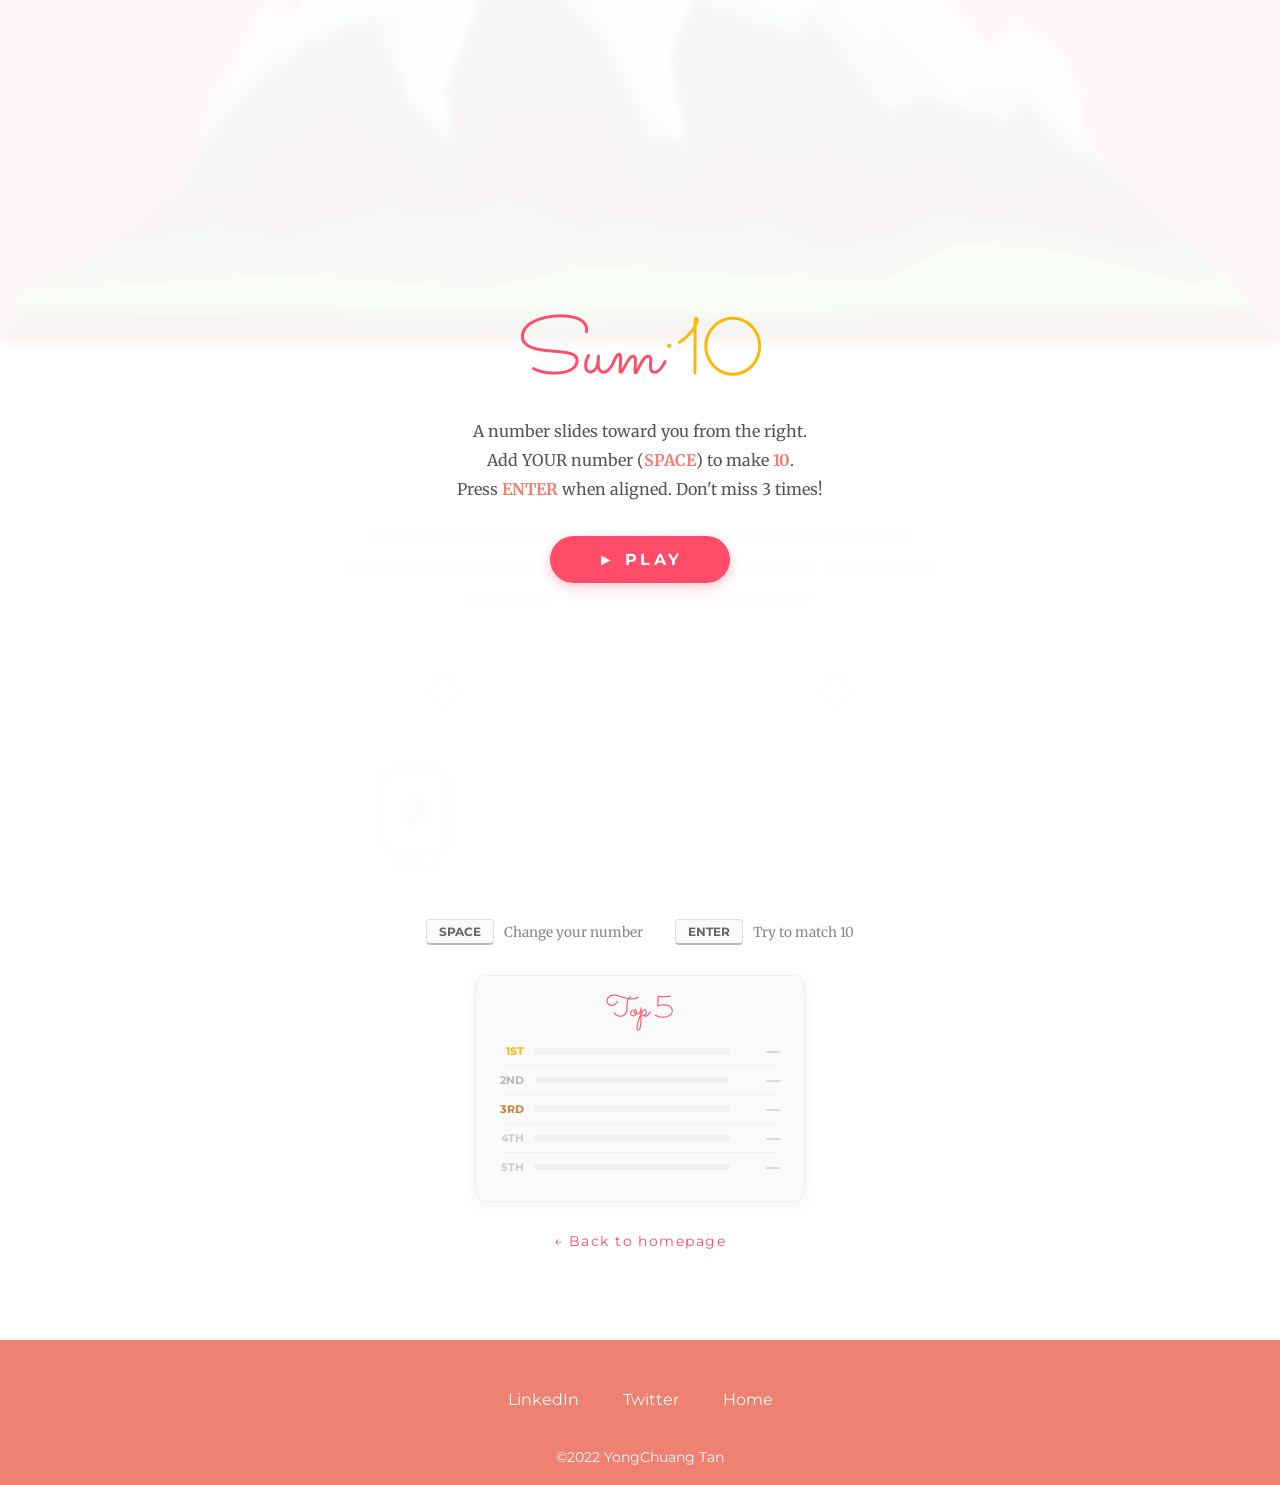
<file: sum10.html>
<!DOCTYPE html>
<html lang="en" dir="ltr">
<head>
  <meta charset="utf-8">
  <title>SUM-10 · Yong Chuang's Game</title>
  <link rel="stylesheet" href="css/styles.css">
  <link rel="icon" href="favicon1.ico">
  <link rel="preconnect" href="https://fonts.googleapis.com">
  <link rel="preconnect" href="https://fonts.gstatic.com" crossorigin>
  <link rel="stylesheet" href="https://fonts.googleapis.com/css2?family=Merriweather&family=Montserrat&family=Sacramento&display=swap">
  <style>
    /* ── Page-specific styling, scoped to match portfolio aesthetic ── */
    body {
      font-family: 'Montserrat', sans-serif;
      margin: 0;
      background-color: #ff4c68;
      color: #fff;
    }

    /* Hero header — same cloud/mountain feel as homepage */
    .game-top {
      background-color: #ff4c68;
      color: #fff;
      position: relative;
      padding-top: 50px;
      padding-bottom: 100px;
      text-align: center;
    }
    .game-top h1 {
      font-family: 'Montserrat', sans-serif;
      font-size: 3rem;
      font-weight: bold;
      line-height: 1.5;
      margin: 30px 50px;
    }
    .game-top h1 .accent {
      font-family: 'Sacramento', cursive;
      color: #ffe26f;
    }
    .game-top h2 {
      font-family: 'Merriweather', serif;
      font-size: 1.2rem;
      font-style: italic;
      margin: 0 50px 30px;
      font-weight: normal;
    }
    .top-cloud-game {
      position: absolute;
      right: 30%;
      top: 5%;
      width: 60px;
    }
    .bottom-cloud-game {
      position: absolute;
      left: 25%;
      bottom: 30%;
      width: 50px;
    }
    .game-top .mountain-img {
      width: 100%;
      display: block;
      position: absolute;
      bottom: 0;
      left: 0;
    }

    /* Game body section — white middle container like homepage */
    .game-middle {
      background-color: #fff;
      color: #555;
      padding: 80px 20px;
      text-align: center;
    }
    .game-middle h2 {
      font-family: 'Montserrat', sans-serif;
      font-size: 2rem;
      color: #ff4c68;
      margin-bottom: 30px;
    }
    .game-middle .instructions {
      max-width: 600px;
      margin: 0 auto 40px;
      font-family: 'Merriweather', serif;
      line-height: 2;
      color: #555;
    }
    .game-middle .instructions b {
      color: #ef8172;
    }

    /* HUD ── softer, themed palette */
    .hud {
      display: flex;
      gap: 40px;
      justify-content: center;
      align-items: flex-end;
      flex-wrap: wrap;
      margin-bottom: 30px;
    }
    .hud-item {
      display: flex;
      flex-direction: column;
      align-items: center;
      gap: 6px;
    }
    .hud-label {
      font-family: 'Montserrat', sans-serif;
      font-size: 0.75rem;
      letter-spacing: 0.2em;
      color: #999;
      text-transform: uppercase;
    }
    .hud-value {
      font-family: 'Sacramento', cursive;
      font-size: 2.6rem;
      color: #ff4c68;
      min-width: 80px;
      text-align: center;
      transition: color 0.15s, transform 0.15s;
      line-height: 1;
    }
    .hud-value.flash-score {
      color: #ffb700 !important;
      transform: scale(1.15);
    }

    .speed-bar-track {
      width: 120px;
      height: 8px;
      background: #f4f4f4;
      border: 1px solid #e8e8e8;
      border-radius: 4px;
      overflow: hidden;
    }
    .speed-bar-fill {
      height: 100%;
      background: linear-gradient(90deg, #4dd0a8, #ffb700, #ff4c68);
      transition: width 0.5s ease;
      border-radius: 4px;
    }

    /* Track box ── soft card style */
    .track-wrapper { position: relative; display: inline-block; margin: 0 auto 30px; }
    .track-box {
      display: inline-flex;
      align-items: center;
      gap: 0;
      background: #fafafa;
      border: 1px solid #eee;
      border-radius: 12px;
      padding: 20px 24px;
      position: relative;
      box-shadow: 0 4px 20px rgba(0,0,0,0.06);
    }

    .cells {
      display: flex;
      gap: 8px;
      align-items: center;
    }
    .cell {
      width: 64px;
      height: 80px;
      background: #fff;
      border: 1px solid #eee;
      border-radius: 8px;
      display: flex;
      align-items: center;
      justify-content: center;
      font-family: 'Montserrat', sans-serif;
      font-size: 2.2rem;
      font-weight: bold;
      color: #ddd;
      transition: border-color 0.1s, background 0.1s;
    }
    .cell.active {
      border-color: #ff4c68;
      background: #fff5f6;
      color: #ff4c68;
      box-shadow: 0 0 12px rgba(255,76,104,0.2);
    }
    .cell.danger {
      border-color: #ff4c68;
      background: #ffe5e9;
      color: #ff4c68;
      box-shadow: 0 0 16px rgba(255,76,104,0.4);
    }

    .divider {
      width: 2px;
      height: 50px;
      background: #eee;
      margin: 0 6px;
    }

    .input-cell {
      width: 64px;
      height: 80px;
      background: #fff5f0;
      border: 2px solid #ef8172;
      border-radius: 8px;
      display: flex;
      align-items: center;
      justify-content: center;
      font-family: 'Montserrat', sans-serif;
      font-size: 2.2rem;
      font-weight: bold;
      color: #ef8172;
      box-shadow: 0 0 12px rgba(239,129,114,0.2);
      position: relative;
    }
    .input-cell::after {
      content: 'YOUR #';
      position: absolute;
      bottom: -22px;
      font-size: 0.6rem;
      letter-spacing: 0.2em;
      color: #999;
      font-family: 'Montserrat', sans-serif;
    }

    .sum-preview {
      position: absolute;
      top: -28px;
      right: 24px;
      font-size: 0.75rem;
      letter-spacing: 0.15em;
      color: #999;
      font-family: 'Montserrat', sans-serif;
      transition: color 0.2s;
    }
    .sum-preview.match {
      color: #ffb700;
      font-weight: bold;
    }

    .match-flash, .miss-flash {
      position: absolute; inset: 0; border-radius: 12px;
      opacity: 0; pointer-events: none; transition: opacity 0.1s;
    }
    .match-flash { background: rgba(77, 208, 168, 0.2); }
    .miss-flash  { background: rgba(255, 76, 104, 0.2); }
    .match-flash.show, .miss-flash.show { opacity: 1; }

    /* Misses dots */
    .misses { display: flex; gap: 8px; align-items: center; }
    .miss-dot {
      width: 14px; height: 14px; border-radius: 50%;
      border: 2px solid #ddd; background: transparent;
      transition: all 0.2s;
    }
    .miss-dot.used {
      background: #ff4c68; border-color: #ff4c68;
      box-shadow: 0 0 6px rgba(255,76,104,0.5);
    }

    /* Controls hint */
    .controls {
      display: flex; gap: 32px; justify-content: center;
      margin-top: 16px; flex-wrap: wrap;
    }
    .ctrl {
      display: flex; align-items: center; gap: 10px;
      color: #888; font-size: 0.85rem;
      font-family: 'Merriweather', serif;
    }
    .key {
      display: inline-flex; align-items: center; justify-content: center;
      padding: 4px 12px;
      background: #fafafa; border: 1px solid #ddd;
      border-bottom: 2px solid #bbb;
      border-radius: 4px;
      font-family: 'Montserrat', sans-serif;
      font-size: 0.75rem; color: #666;
      min-width: 28px; font-weight: bold;
    }

    /* Overlay (start/game-over) */
    .overlay {
      position: fixed; inset: 0;
      background: rgba(255, 255, 255, 0.95);
      display: flex; flex-direction: column;
      align-items: center; justify-content: center;
      gap: 20px; z-index: 100;
      backdrop-filter: blur(4px);
    }
    .overlay-title {
      font-family: 'Sacramento', cursive;
      font-size: 5rem;
      color: #ff4c68;
      text-align: center;
      line-height: 1;
    }
    .overlay-sub {
      font-family: 'Merriweather', serif;
      font-size: 1rem;
      color: #555;
      text-align: center;
      line-height: 1.8;
      max-width: 500px;
      padding: 0 20px;
    }
    .overlay-sub b { color: #ef8172; }
    .overlay-score {
      font-family: 'Montserrat', sans-serif;
      font-size: 1.1rem;
      color: #ffb700;
      font-weight: bold;
      letter-spacing: 0.2em;
    }
    .start-btn {
      margin-top: 12px;
      padding: 14px 48px;
      background: #ff4c68;
      border: none;
      border-radius: 100px;
      color: #fff;
      font-family: 'Montserrat', sans-serif;
      font-size: 1rem;
      font-weight: bold;
      letter-spacing: 0.2em;
      cursor: pointer;
      transition: all 0.15s;
      box-shadow: 0 4px 12px rgba(255,76,104,0.3);
    }
    .start-btn:hover {
      background: #ef8172;
      transform: translateY(-2px);
      box-shadow: 0 6px 16px rgba(255,76,104,0.4);
    }

    /* Leaderboard */
    .leaderboard {
      background: #fafafa;
      border: 1px solid #eee;
      border-radius: 12px;
      padding: 20px 24px;
      width: 280px;
      margin: 30px auto 0;
      box-shadow: 0 4px 20px rgba(0,0,0,0.05);
    }
    .lb-title {
      font-family: 'Sacramento', cursive;
      font-size: 1.8rem;
      color: #ff4c68;
      text-align: center;
      margin-bottom: 12px;
      line-height: 1;
    }
    .lb-row {
      display: flex; align-items: center; gap: 10px;
      padding: 6px 0;
      border-bottom: 1px solid #f0f0f0;
      font-size: 0.85rem;
    }
    .lb-row:last-child { border-bottom: none; }
    .lb-rank {
      font-family: 'Montserrat', sans-serif;
      font-size: 0.7rem; font-weight: bold;
      color: #ccc;
      width: 24px;
      text-align: right;
      flex-shrink: 0;
    }
    .lb-rank.gold   { color: #ffb700; }
    .lb-rank.silver { color: #b8b8b8; }
    .lb-rank.bronze { color: #cd7f32; }
    .lb-bar-wrap {
      flex: 1; height: 6px;
      background: #f0f0f0;
      border-radius: 3px;
      overflow: hidden;
    }
    .lb-bar {
      height: 100%; border-radius: 3px;
      background: linear-gradient(90deg, #ff4c68, #ef8172);
      transition: width 0.6s ease;
    }
    .lb-score {
      font-family: 'Montserrat', sans-serif;
      font-size: 0.85rem; font-weight: bold;
      color: #ff4c68;
      text-align: right;
      min-width: 40px;
      flex-shrink: 0;
    }
    .lb-score.empty { color: #ccc; }
    .lb-new {
      font-size: 0.6rem; color: #ffb700;
      font-weight: bold; letter-spacing: 0.1em;
      animation: blink 0.8s step-end infinite;
    }
    @keyframes blink { 50% { opacity: 0; } }

    /* Floating +10 */
    .float-text {
      position: fixed;
      font-family: 'Sacramento', cursive;
      font-size: 2.5rem;
      color: #ffb700;
      pointer-events: none;
      z-index: 200;
      animation: floatUp 0.9s ease-out forwards;
    }
    @keyframes floatUp {
      0%   { opacity: 1; transform: translateY(0); }
      100% { opacity: 0; transform: translateY(-60px); }
    }

    /* Footer matches homepage */
    .game-bottom {
      background-color: #ef8172;
      color: #fff;
      text-align: center;
      padding: 30px 0 20px;
    }
    .game-bottom .footer-link {
      color: #fff;
      margin: 20px 20px 30px 20px;
      text-decoration: none;
      font-family: 'Montserrat', sans-serif;
      font-size: 1rem;
      display: inline-block;
    }
    .game-bottom .footer-link:hover { color: #ffe26f; }
    .game-bottom .copyright {
      color: #fff;
      font-size: 0.85rem;
      margin: 10px 0 0;
    }

    .back-link {
      display: inline-block;
      margin-top: 30px;
      color: #ff4c68;
      text-decoration: none;
      font-family: 'Montserrat', sans-serif;
      font-size: 0.9rem;
      letter-spacing: 0.1em;
    }
    .back-link:hover { color: #ef8172; }
  </style>
</head>
<body>

  <!-- Overlay -->
  <div class="overlay" id="overlay">
    <div class="overlay-title" id="overlayTitle">Sum<span style="color:#ffb700">·10</span></div>
    <div class="overlay-sub" id="overlaySub">
      A number slides toward you from the right.<br>
      Add YOUR number (<b>SPACE</b>) to make <b>10</b>.<br>
      Press <b>ENTER</b> when aligned. Don't miss 3 times!
    </div>
    <div class="overlay-score" id="overlayScore" style="display:none"></div>
    <button class="start-btn" id="startBtn">► PLAY</button>
  </div>

  <!-- Top hero -->
  <div class="game-top">
    <img class="top-cloud-game" src="images/cloud.png" alt="cloud-img">
    <h1>Sum<span class="accent">·10</span></h1>
    <h2>A little number game I built. Can you keep up?</h2>
    <img class="bottom-cloud-game" src="images/cloud.png" alt="cloud-img">
    <img class="mountain-img" src="images/mountain.png" alt="mountain-img">
  </div>

  <!-- Game container -->
  <div class="game-middle">
    <h2>Let's Play.</h2>
    <p class="instructions">
      A number slides toward you from the right.
      Tap <b>SPACE</b> to change your number, then hit <b>ENTER</b> when the two numbers add up to <b>10</b>.
      Speed up with each match. Three misses and it's game over!
    </p>

    <div class="hud">
      <div class="hud-item">
        <div class="hud-label">Score</div>
        <div class="hud-value" id="scoreDisplay">0</div>
      </div>
      <div class="hud-item">
        <div class="hud-label">Speed</div>
        <div class="speed-bar-track">
          <div class="speed-bar-fill" id="speedBar" style="width:5%"></div>
        </div>
      </div>
      <div class="hud-item">
        <div class="hud-label">Misses</div>
        <div class="misses" id="misses">
          <div class="miss-dot" id="m0"></div>
          <div class="miss-dot" id="m1"></div>
          <div class="miss-dot" id="m2"></div>
        </div>
      </div>
      <div class="hud-item">
        <div class="hud-label">Best</div>
        <div class="hud-value" id="bestDisplay">0</div>
      </div>
    </div>

    <div class="track-wrapper">
      <div class="sum-preview" id="sumPreview">SUM: —</div>
      <div class="track-box" id="trackBox">
        <div class="match-flash" id="matchFlash"></div>
        <div class="miss-flash" id="missFlash"></div>

        <div class="input-cell" id="inputCell">0</div>
        <div class="divider"></div>
        <div class="cells" id="cells">
          <div class="cell" id="cell0"></div>
          <div class="cell" id="cell1"></div>
          <div class="cell" id="cell2"></div>
          <div class="cell" id="cell3"></div>
          <div class="cell" id="cell4"></div>
          <div class="cell" id="cell5"></div>
        </div>
      </div>
    </div>

    <div class="controls">
      <div class="ctrl"><span class="key">SPACE</span> Change your number</div>
      <div class="ctrl"><span class="key">ENTER</span> Try to match 10</div>
    </div>

    <div class="leaderboard" id="leaderboard">
      <div class="lb-title">Top 5</div>
      <div id="lbRows"></div>
    </div>

    <a class="back-link" href="index.html">← Back to homepage</a>
  </div>

  <!-- Footer matches homepage -->
  <div class="game-bottom">
    <a class="footer-link" href="https://www.linkedin.com/in/yong-chuang-tan-58625027/">LinkedIn</a>
    <a class="footer-link" href="https://twitter.com/TeddyTanYC">Twitter</a>
    <a class="footer-link" href="index.html">Home</a>
    <p class="copyright">©2022 YongChuang Tan</p>
  </div>

<script>
// ─── Audio via Web Audio API ────────────────────────────────────────────────
const AudioCtx = window.AudioContext || window.webkitAudioContext;
let audioCtx = null;
function ensureAudio() { if (!audioCtx) audioCtx = new AudioCtx(); }

function playChime() {
  ensureAudio();
  const freqs = [523.25, 659.25, 783.99, 1046.5];
  freqs.forEach((f, i) => {
    const osc = audioCtx.createOscillator();
    const gain = audioCtx.createGain();
    osc.connect(gain); gain.connect(audioCtx.destination);
    osc.type = 'sine';
    osc.frequency.value = f;
    const t = audioCtx.currentTime + i * 0.1;
    gain.gain.setValueAtTime(0, t);
    gain.gain.linearRampToValueAtTime(0.18, t + 0.02);
    gain.gain.exponentialRampToValueAtTime(0.001, t + 0.4);
    osc.start(t); osc.stop(t + 0.4);
  });
}
function playMiss() {
  ensureAudio();
  const osc = audioCtx.createOscillator();
  const gain = audioCtx.createGain();
  osc.connect(gain); gain.connect(audioCtx.destination);
  osc.type = 'sawtooth';
  osc.frequency.setValueAtTime(220, audioCtx.currentTime);
  osc.frequency.exponentialRampToValueAtTime(80, audioCtx.currentTime + 0.25);
  gain.gain.setValueAtTime(0.15, audioCtx.currentTime);
  gain.gain.exponentialRampToValueAtTime(0.001, audioCtx.currentTime + 0.3);
  osc.start(); osc.stop(audioCtx.currentTime + 0.3);
}
function playWrongPress() {
  ensureAudio();
  const osc = audioCtx.createOscillator();
  const gain = audioCtx.createGain();
  osc.connect(gain); gain.connect(audioCtx.destination);
  osc.type = 'square';
  osc.frequency.value = 160;
  gain.gain.setValueAtTime(0.08, audioCtx.currentTime);
  gain.gain.exponentialRampToValueAtTime(0.001, audioCtx.currentTime + 0.12);
  osc.start(); osc.stop(audioCtx.currentTime + 0.15);
}

// ─── Game State ──────────────────────────────────────────────────────────────
const NUM_CELLS = 6;
let score = 0;
let best = parseInt(localStorage.getItem('sum10best') || '0');
let misses = 0;
let MAX_MISSES = 3;
let playerNum = 0;
let running = false;

let numValue = null;
let numPos = null;

let baseInterval = 1600;
let minInterval  = 280;
let matchCount   = 0;

function currentInterval() {
  const progress = Math.min(matchCount / 25, 1);
  return baseInterval - (baseInterval - minInterval) * Math.pow(progress, 0.6);
}

let lastTick = 0;
let animFrame = null;

const cells = Array.from({length: NUM_CELLS}, (_, i) => document.getElementById('cell' + i));
const inputCellEl = document.getElementById('inputCell');
const scoreEl     = document.getElementById('scoreDisplay');
const bestEl      = document.getElementById('bestDisplay');
const speedBarEl  = document.getElementById('speedBar');
const sumPreviewEl = document.getElementById('sumPreview');
const matchFlash  = document.getElementById('matchFlash');
const missFlash   = document.getElementById('missFlash');
const overlay     = document.getElementById('overlay');
const overlayTitle = document.getElementById('overlayTitle');
const overlaySub  = document.getElementById('overlaySub');
const overlayScore = document.getElementById('overlayScore');
const startBtn    = document.getElementById('startBtn');

const missDots = [
  document.getElementById('m0'),
  document.getElementById('m1'),
  document.getElementById('m2'),
];

function renderTrack() {
  cells.forEach((el) => { el.textContent = ''; el.className = 'cell'; });
  if (numValue !== null && numPos !== null) {
    const slot = Math.round(numPos);
    if (slot >= 0 && slot < NUM_CELLS) {
      cells[slot].textContent = numValue;
      cells[slot].classList.add('active');
      if (slot === 0) cells[slot].classList.add('danger');
    }
  }
  inputCellEl.textContent = playerNum;

  if (numValue !== null) {
    const sum = playerNum + numValue;
    sumPreviewEl.textContent = `SUM: ${playerNum} + ${numValue} = ${sum}`;
    sumPreviewEl.className = 'sum-preview' + (sum === 10 ? ' match' : '');
  } else {
    sumPreviewEl.textContent = 'SUM: —';
    sumPreviewEl.className = 'sum-preview';
  }

  const ratio = (currentInterval() - minInterval) / (baseInterval - minInterval);
  const pct = Math.max(5, Math.round((1 - ratio) * 100));
  speedBarEl.style.width = pct + '%';

  missDots.forEach((d, i) => {
    d.className = 'miss-dot' + (i < misses ? ' used' : '');
  });
  bestEl.textContent = best;
}

function spawnNumber() {
  numValue = Math.floor(Math.random() * 10) + 1;
  numPos = NUM_CELLS - 1;
}

function tick(ts) {
  if (!running) return;
  const interval = currentInterval();
  const dt = ts - lastTick;
  if (dt >= interval) {
    lastTick = ts;
    if (numValue === null) {
      spawnNumber();
    } else {
      numPos -= 1;
      if (numPos < 0) handleMiss();
    }
  }
  renderTrack();
  animFrame = requestAnimationFrame(tick);
}

function handleMiss() {
  misses++;
  numValue = null; numPos = null;
  flashMiss(); playMiss();
  if (misses >= MAX_MISSES) { endGame(); return; }
}

function flashMatch() {
  matchFlash.classList.add('show');
  setTimeout(() => matchFlash.classList.remove('show'), 250);
}
function flashMiss() {
  missFlash.classList.add('show');
  setTimeout(() => missFlash.classList.remove('show'), 250);
}

function addScore(pts, x, y) {
  score += pts;
  if (score > best) {
    best = score;
    localStorage.setItem('sum10best', best);
  }
  scoreEl.textContent = score;
  scoreEl.classList.add('flash-score');
  setTimeout(() => scoreEl.classList.remove('flash-score'), 400);
  const el = document.createElement('div');
  el.className = 'float-text';
  el.textContent = '+' + pts;
  el.style.left = x + 'px';
  el.style.top = y + 'px';
  document.body.appendChild(el);
  setTimeout(() => el.remove(), 950);
}

function handleEnter() {
  if (!running) return;
  ensureAudio();
  if (numValue === null) { playWrongPress(); return; }
  const sum = playerNum + numValue;
  if (sum === 10) {
    matchCount++;
    const rect = cells[0].getBoundingClientRect();
    addScore(10, rect.left + rect.width / 2 - 20, rect.top - 10);
    playChime(); flashMatch();
    numValue = null; numPos = null;
  } else {
    playWrongPress(); flashMiss();
  }
}

function handleSpace() {
  if (!running) return;
  playerNum = (playerNum + 1) % 10;
  renderTrack();
}

function startGame() {
  score = 0; misses = 0; playerNum = 0; matchCount = 0;
  numValue = null; numPos = null;
  scoreEl.textContent = '0';
  overlay.style.display = 'none';
  running = true;
  lastTick = performance.now();
  animFrame = requestAnimationFrame(tick);
  renderTrack();
}

function endGame() {
  running = false;
  if (animFrame) cancelAnimationFrame(animFrame);
  saveScore(score);
  renderLeaderboard(score);
  overlayTitle.innerHTML = 'Game Over';
  overlaySub.innerHTML = 'You missed 3 numbers.<br>Better luck next time!';
  overlayScore.style.display = 'block';
  overlayScore.textContent = 'SCORE: ' + score + (score >= best ? '  ★ NEW BEST' : '  |  BEST: ' + best);
  startBtn.textContent = '► RETRY';
  overlay.style.display = 'flex';
}

// ─── Leaderboard ────────────────────────────────────────────────────────────
const TOP_N = 5;

function loadScores() {
  try { return JSON.parse(localStorage.getItem('sum10scores') || '[]'); }
  catch(e) { return []; }
}
function saveScore(s) {
  let scores = loadScores();
  scores.push(s);
  scores.sort((a, b) => b - a);
  scores = scores.slice(0, TOP_N);
  localStorage.setItem('sum10scores', JSON.stringify(scores));
  return scores;
}
function renderLeaderboard(highlightScore) {
  const scores = loadScores();
  const lbRows = document.getElementById('lbRows');
  const rankClasses = ['gold', 'silver', 'bronze', '', ''];
  const rankLabels = ['1ST', '2ND', '3RD', '4TH', '5TH'];
  const maxScore = scores.length ? scores[0] : 1;
  lbRows.innerHTML = '';
  for (let i = 0; i < TOP_N; i++) {
    const row = document.createElement('div');
    row.className = 'lb-row';
    const val = scores[i] !== undefined ? scores[i] : null;
    const barPct = val !== null ? Math.max(4, Math.round((val / maxScore) * 100)) : 0;
    const isNew = val !== null && val === highlightScore && i === scores.indexOf(highlightScore);
    row.innerHTML = `
      <span class="lb-rank ${rankClasses[i]}">${rankLabels[i]}</span>
      <div class="lb-bar-wrap"><div class="lb-bar" style="width:${barPct}%"></div></div>
      <span class="lb-score${val === null ? ' empty' : ''}">${val !== null ? val : '&mdash;'}${isNew ? ' <span class=\"lb-new\">NEW</span>' : ''}</span>
    `;
    lbRows.appendChild(row);
  }
}

// ─── Key bindings ───────────────────────────────────────────────────────────
document.addEventListener('keydown', (e) => {
  if (e.code === 'Space') { e.preventDefault(); if (running) handleSpace(); }
  if (e.code === 'Enter') { e.preventDefault(); if (running) handleEnter(); }
});

startBtn.addEventListener('click', () => { ensureAudio(); startGame(); });

bestEl.textContent = best;
renderTrack();
renderLeaderboard(null);
</script>
</body>
</html>
</file>
<file: css/styles.css>
body {
  margin: 0;
  text-align: center;
  font-family: 'merriweather', serif;
  color: #40514E;
}

h1 {
  color:#66BFBF;
  font-size: 5.625rem;
  margin: 50px auto 0 auto;
  font-family: 'sacramento', cursive;
}

h2 {
  color:#66BFBF;
  font-weight: normal;
  font-family: 'montserrat', sans-serif;
  font-size: 2.5rem

}

h3 {
  color:#11999E;
  font-family: 'montserrat', sans-serif;
}

hr{
  border-style: dotted none none none;
  border-color: #EAF6F6;
  border-width: 5px;
  height: 0;
  width: 7%;
}

a{
  font-family: 'montserrat', sans-serif;
  color:#11999E;
  margin: 10px 20px;
  text-decoration: none;
}

a:hover{
  color: #EAF6F6;
}

.top-container {
  background-color: #EAF6F6;
  position: relative;
  padding-top: 100px;
  margin-bottom: 50px;
}

.top-cloud {
  position: absolute;
  right: 250px;
  top: 50px;
}

.bottom-cloud {
  position: absolute;
  left: 250px;
  bottom: 300px;
}

.middle-container {
margin-bottom: 100px;
}
.profile{
margin-bottom: 50px;
}

.bottom-container {
background-color: #66BFBF;
padding: 50px 0 20px;
}

.web {
  text-decoration: underline;
}

.copyright{
  color: #EAF6F6;
  margin-top:30px;
  font-size: 75%;
}


.skill-row{
  width: 50%;
  margin: 50px auto 50px auto;
  text-align: left;
  line-height: 2;
  overflow: auto; /* clearfix: keeps floated images contained within this row */
}
.skill-1{
  width: 25%;
  float: left;
  margin-right: 30px;
}
.skill-2{
  width: 25%;
  float: left;
  margin-right: 30px;
}
.my-game {
  width: 50%;
  margin: auto;
  padding-bottom: 80px; /* breathing room for the .btn that has top:50px */
 }
.contact-me{
  width: 50%;
  margin: auto;
  padding-bottom: 80px;
}
.btn{
  position:relative;
  top: 50px;
  background: #11cdd4;
 background-image: -webkit-linear-gradient(top, #11cdd4, #11999e);
 background-image: -moz-linear-gradient(top, #11cdd4, #11999e);
 background-image: -ms-linear-gradient(top, #11cdd4, #11999e);
 background-image: -o-linear-gradient(top, #11cdd4, #11999e);
 background-image: linear-gradient(to bottom, #11cdd4, #11999e);
 -webkit-border-radius: 8;
 -moz-border-radius: 8;
 border-radius: 8px;
 font-family: Arial;
 color: #EAF6F6;
 font-size: 20px;
 padding: 10px 20px 10px 20px;
 text-decoration: none;
}
.btn:hover {
  background: #30e3cb;
  background-image: -webkit-linear-gradient(top, #30e3cb, #2bc4ad);
  background-image: -moz-linear-gradient(top, #30e3cb, #2bc4ad);
  background-image: -ms-linear-gradient(top, #30e3cb, #2bc4ad);
  background-image: -o-linear-gradient(top, #30e3cb, #2bc4ad);
  background-image: linear-gradient(to bottom, #30e3cb, #2bc4ad);
  text-decoration: none;
}
</file>
